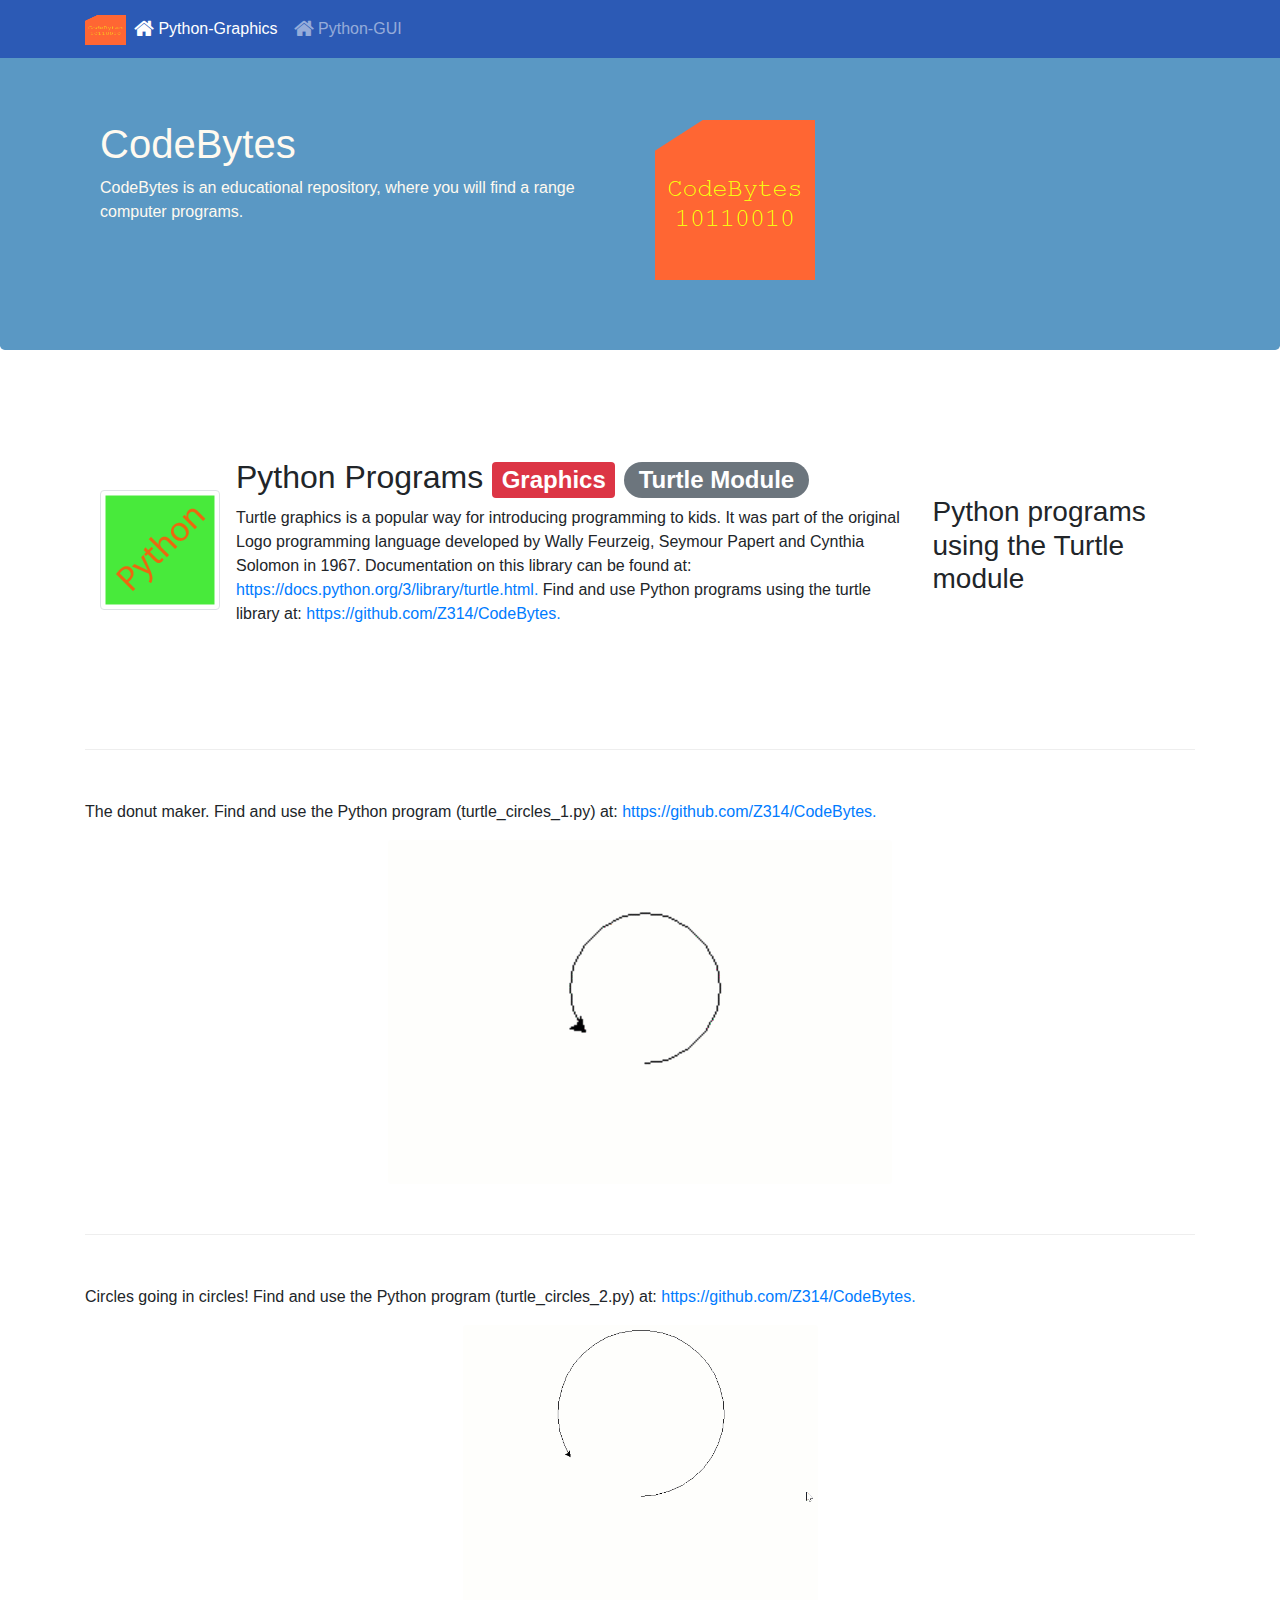
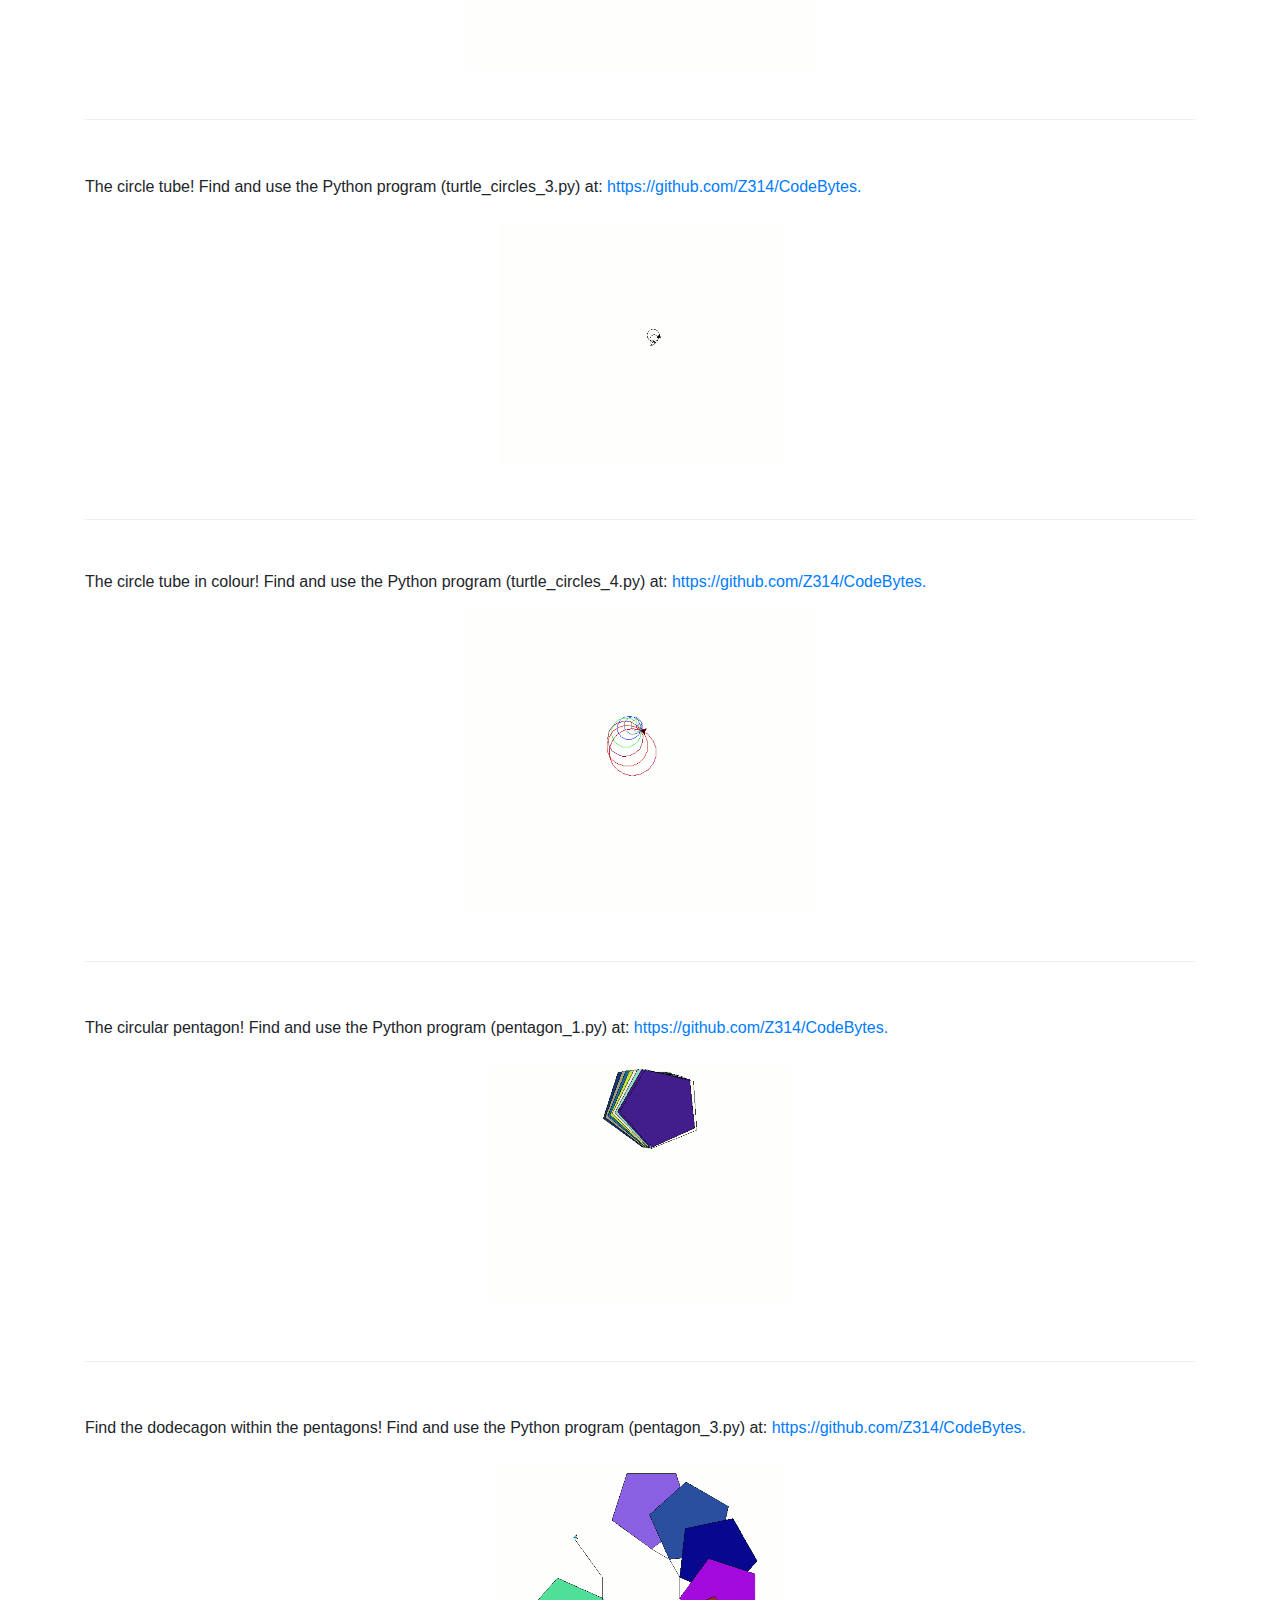
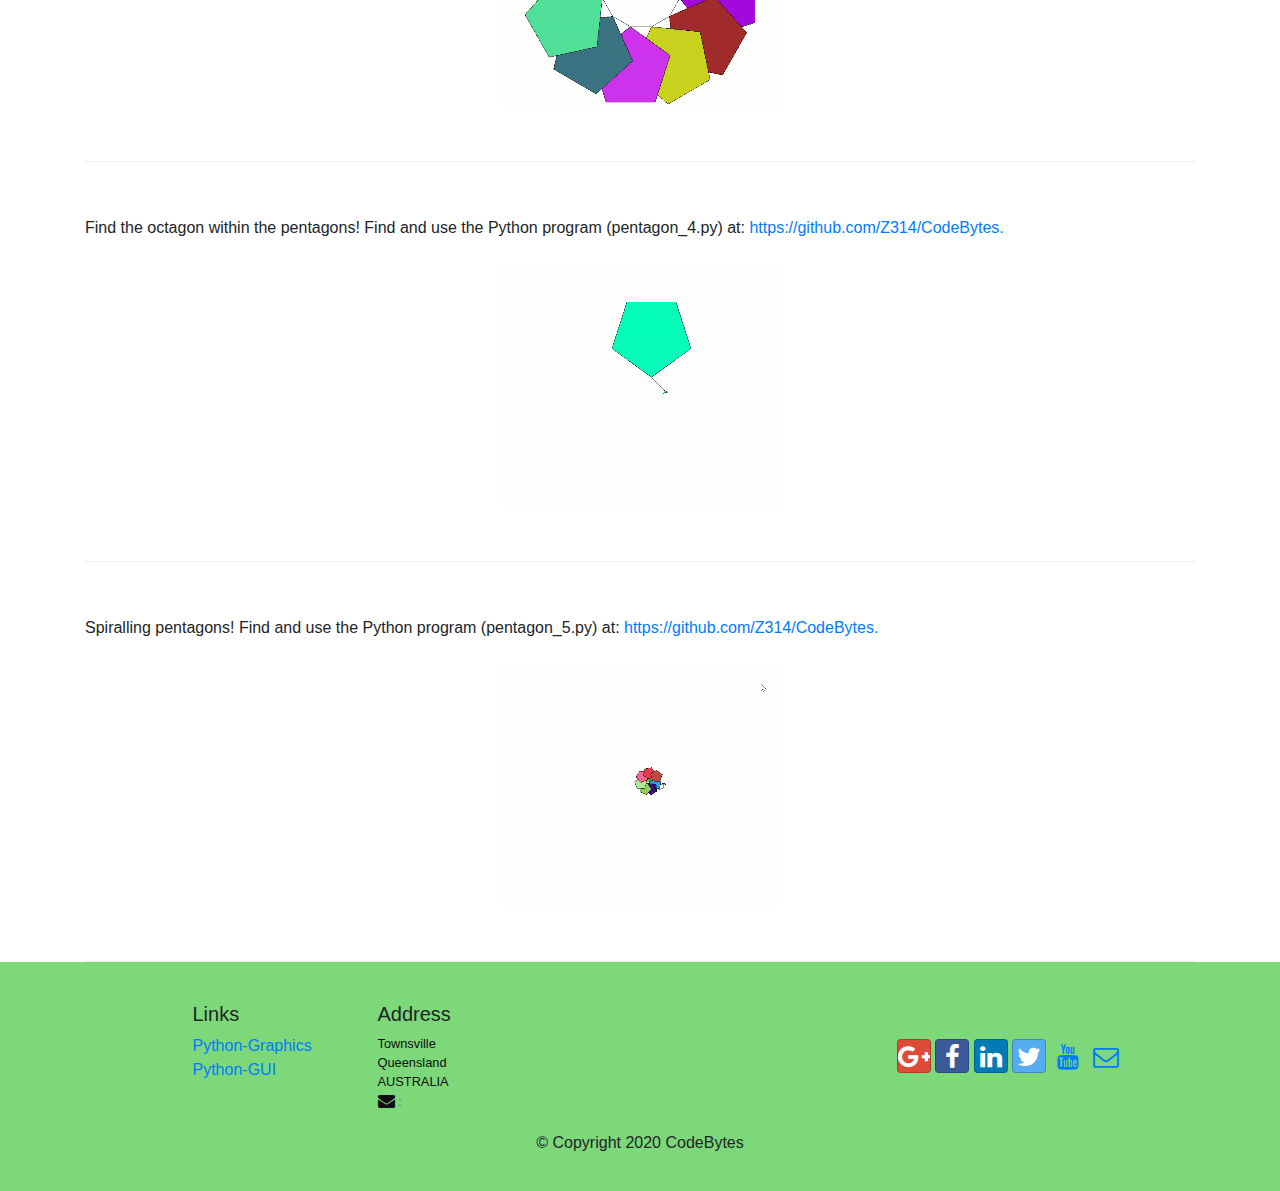
<file: index.html>
<!DOCTYPE html>
<html lang="en">

<head>
    <!-- meta tags -->
    <meta charset="utf-8">
    <meta name="viewport" content="width=device-width, initial-scale=1, shrink-to-fit=no">
    <meta http-equiv="x-ua-compatible" content="ie=edge">

    <!-- Bootstrap CSS -->
    <link rel="stylesheet" href="assets/bootstrap/dist/css/bootstrap.min.css">
    <link rel="stylesheet" href="assets/font-awesome/css/font-awesome.min.css">
    <link rel="stylesheet" href="assets/bootstrap-social/bootstrap-social.css">
    <link href="css/styles.css" rel="stylesheet">
    <title>CodeBytes</title>
</head>

<body>
    <nav class="navbar navbar-dark navbar-expand-sm fixed-top">
        <div class="container">
            <button class="navbar-toggler" type="button" data-toggle="collapse" data-target="#Navbar">
                <span class="navbar-toggler-icon"></span>
            </button>
            <a class="navbar-brand mr-auto" href="#"><img src="img/codebytes.png" height="30" width="41"></a>
            <div class="collapse navbar-collapse" id="Navbar">
                <ul class="navbar-nav mr-auto">
                    <li class="nav-item active"><a class="nav-link" href="#"><span class="fa fa-home fa-lg"></span>
                            Python-Graphics</a></li>
                    <li class="nav-item"><a class="nav-link" href="./pythongui.html"><span class="fa fa-home fa-lg"></span>
                            Python-GUI</a></li>
                </ul>
            </div>
        </div>

    </nav>
    <header class="jumbotron">
        <div class="container">
            <div class="row row-header">
                <div class="col-12 col-sm-6">
                    <h1>CodeBytes</h1>
                    <p>CodeBytes is an educational repository, where you will find a range computer
                        programs.
                    </p>
                </div>
                <div class="col-12 col-sm-3 align-self-center">
                    <img src="img/codebytes.png" class="img-fluid">
                </div>
            </div>
        </div>
    </header>

    <div class="container">
        <div class="row row-content align-items-center">
            <div class="col-12 col-sm-4 order-sm-last col-md-3">
                <h3>Python programs using the Turtle module</h3>
            </div>
            <div class="col col-sm order-sm-first col-md">
                <div class="media">
                    <img class="d-flex mr-3 img-thumbnail align-self-center" src="img/python.png" alt="Uthappizza">
                    <div class="media-body">
                        <h2 class="mt-0">Python Programs <span class="badge badge-danger">Graphics</span> <span
                                class="badge badge-pill badge-secondary">Turtle Module</span></h2>
                        <p class="d-none d-sm-block">Turtle graphics is a popular way for introducing programming to
                            kids. It was part of the original Logo programming language developed by Wally Feurzeig,
                            Seymour Papert and Cynthia Solomon in 1967. Documentation on this library can be found at:
                            <a
                                href="https://docs.python.org/3/library/turtle.html">https://docs.python.org/3/library/turtle.html.</a>
                            Find and use Python programs using the turtle library at: <a
                                href="https://github.com/Z314/CodeBytes">https://github.com/Z314/CodeBytes.</a>
                        </p>
                    </div>
                </div>
            </div>
        </div>
        <div class="row row-content align-items-center">
            <p class="d-none d-sm-block">The donut maker.
                Find and use the Python program (turtle_circles_1.py) at: <a
                    href="https://github.com/Z314/CodeBytes">https://github.com/Z314/CodeBytes.</a>
            </p>
            <div class="col-12 align-self-center">
                <img src="img/circle.gif" alt="animation" class="img-fluid rounded mx-auto d-block">
            </div>
        </div>
        <div class="row row-content align-items-center">
            <p class="d-none d-sm-block">Circles going in circles!
                Find and use the Python program (turtle_circles_2.py) at: <a
                    href="https://github.com/Z314/CodeBytes">https://github.com/Z314/CodeBytes.</a>
            </p>
            <div class="col-12 align-self-center">
                <img src="img/circle2.gif" alt="animation" class="img-fluid rounded mx-auto d-block">
            </div>
        </div>
        <div class="row row-content align-items-center">
            <p class="d-none d-sm-block">The circle tube!
                Find and use the Python program (turtle_circles_3.py) at: <a
                    href="https://github.com/Z314/CodeBytes">https://github.com/Z314/CodeBytes.</a>
            </p>
            <div class="col-12 align-self-center">
                <img src="img/circle3.gif" alt="animation" class="img-fluid rounded mx-auto d-block">
            </div>
        </div>
        <div class="row row-content align-items-center">
            <p class="d-none d-sm-block">The circle tube in colour!
                Find and use the Python program (turtle_circles_4.py) at: <a
                    href="https://github.com/Z314/CodeBytes">https://github.com/Z314/CodeBytes.</a>
            </p>
            <div class="col-12 align-self-center">
                <img src="img/circle4.gif" alt="animation" class="img-fluid rounded mx-auto d-block">
            </div>
        </div>
        <div class="row row-content align-items-center">
            <p class="d-none d-sm-block">The circular pentagon!
                Find and use the Python program (pentagon_1.py) at: <a
                    href="https://github.com/Z314/CodeBytes">https://github.com/Z314/CodeBytes.</a>
            </p>
            <div class="col-12 align-self-center">
                <img src="img/pentagon1.gif" alt="animation" class="img-fluid rounded mx-auto d-block">
            </div>
        </div>
        <div class="row row-content align-items-center">
            <p class="d-none d-sm-block">Find the dodecagon within the pentagons!
                Find and use the Python program (pentagon_3.py) at: <a
                    href="https://github.com/Z314/CodeBytes">https://github.com/Z314/CodeBytes.</a>
            </p>
            <div class="col-12 align-self-center">
                <img src="img/pentagon3.gif" alt="animation" class="img-fluid rounded mx-auto d-block">
            </div>
        </div>
        <div class="row row-content align-items-center">
            <p class="d-none d-sm-block">Find the octagon within the pentagons!
                Find and use the Python program (pentagon_4.py) at: <a
                    href="https://github.com/Z314/CodeBytes">https://github.com/Z314/CodeBytes.</a>
            </p>
            <div class="col-12 align-self-center">
                <img src="img/pentagon4.gif" alt="animation" class="img-fluid rounded mx-auto d-block">
            </div>
        </div>
        <div class="row row-content align-items-center">
            <p class="d-none d-sm-block">Spiralling pentagons!
                Find and use the Python program (pentagon_5.py) at: <a
                    href="https://github.com/Z314/CodeBytes">https://github.com/Z314/CodeBytes.</a>
            </p>
            <div class="col-12 align-self-center">
                <img src="img/pentagon5.gif" alt="animation" class="img-fluid rounded mx-auto d-block">
            </div>
        </div>
    </div>

    <footer class="footer">
        <div class="container">
            <div class="row footer">
                <div class="col-4 offset-1 col-sm-2">
                    <h5>Links</h5>
                    <ul class="list-unstyled">
                        <li><a href="#">Python-Graphics</a></li>
                        <li><a href="./pythongui.html">Python-GUI</a></li>
                    </ul>
                </div>
                <div class="col-7 col-sm-5">
                    <h5>Address</h5>
                    <address>
                        Townsville<br>
                        Queensland<br>
                        AUSTRALIA<br>
                        <i class="fa fa-envelope fa-lg"></i><a href="mailto:#"> : </a>
                    </address>
                </div>
                <div class="col-12 col-sm-4 align-self-center">
                    <div class="text-center">
                        <a class="btn btn-social-icon btn-google" href="http://google.com/+"><i
                                class="fa fa-google-plus fa-lg"></i></a>
                        <a class="btn btn-social-icon btn-facebook" href="http://www.facebook.com/profile.php?id="><i
                                class="fa fa-facebook fa-lg"></i></a>
                        <a class="btn btn-social-icon btn-linkedin" href="http://www.linkedin.com/in/"><i
                                class="fa fa-linkedin fa-lg"></i></a>
                        <a class="btn btn-social-icon btn-twitter" href="http://twitter.com/"><i
                                class="fa fa-twitter fa-lg"></i></a>
                        <a class="btn btn-social-icon btn-youtube" href="http://youtube.com/"><i
                                class="fa fa-youtube fa-lg"></i></a>
                        <a class="btn btn-social-icon" href="mailto:"><i class="fa fa-envelope-o fa-lg"></i></a>
                    </div>
                </div>
            </div>
            <div class="row justify-content-center">
                <div class="col-auto">
                    <p>© Copyright 2020 CodeBytes</p>
                </div>
            </div>
        </div>
    </footer>
    <!-- jQuery first, then Popper.js, then Bootstrap JS. -->
    <script src="assets/jquery/dist/jquery.slim.min.js"></script>
    <script src="assets/popper.js/dist/umd/popper.min.js"></script>
    <script src="assets/bootstrap/dist/js/bootstrap.min.js"></script>
</body>

</html>
</file>
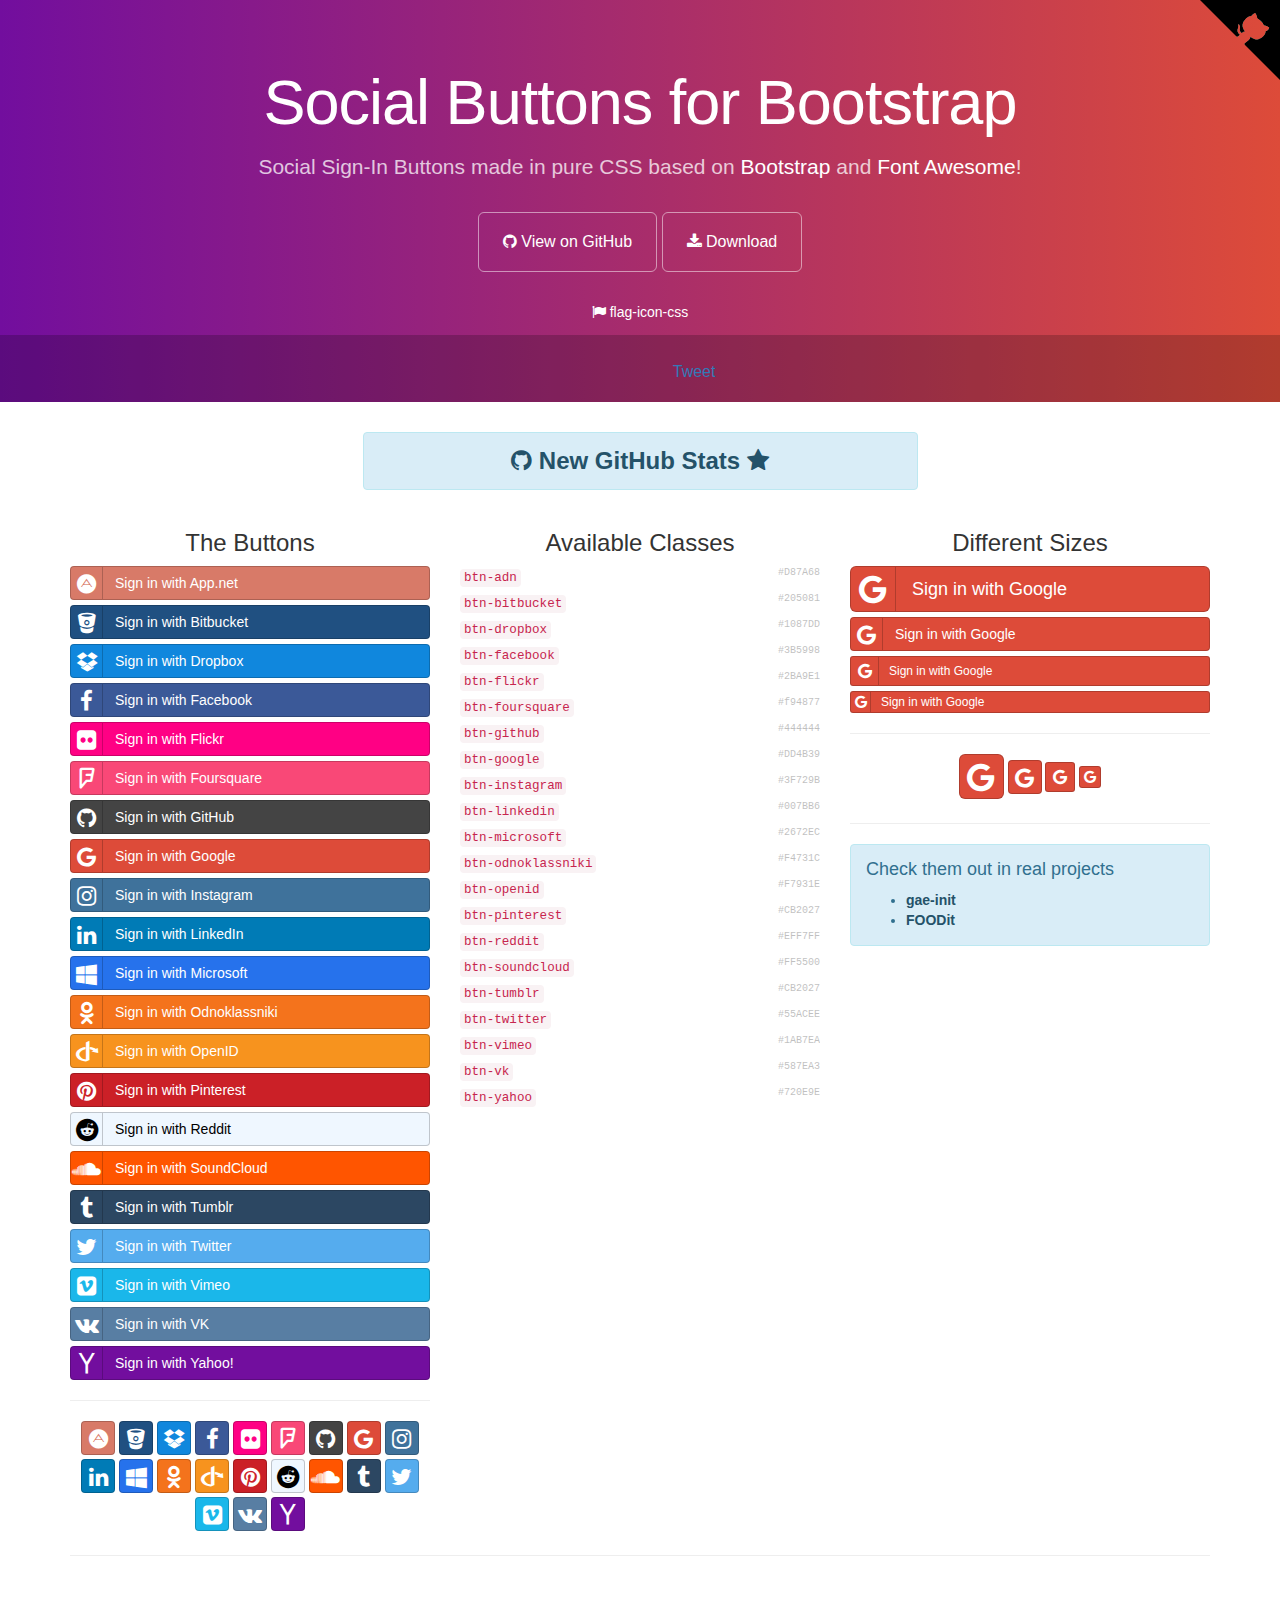
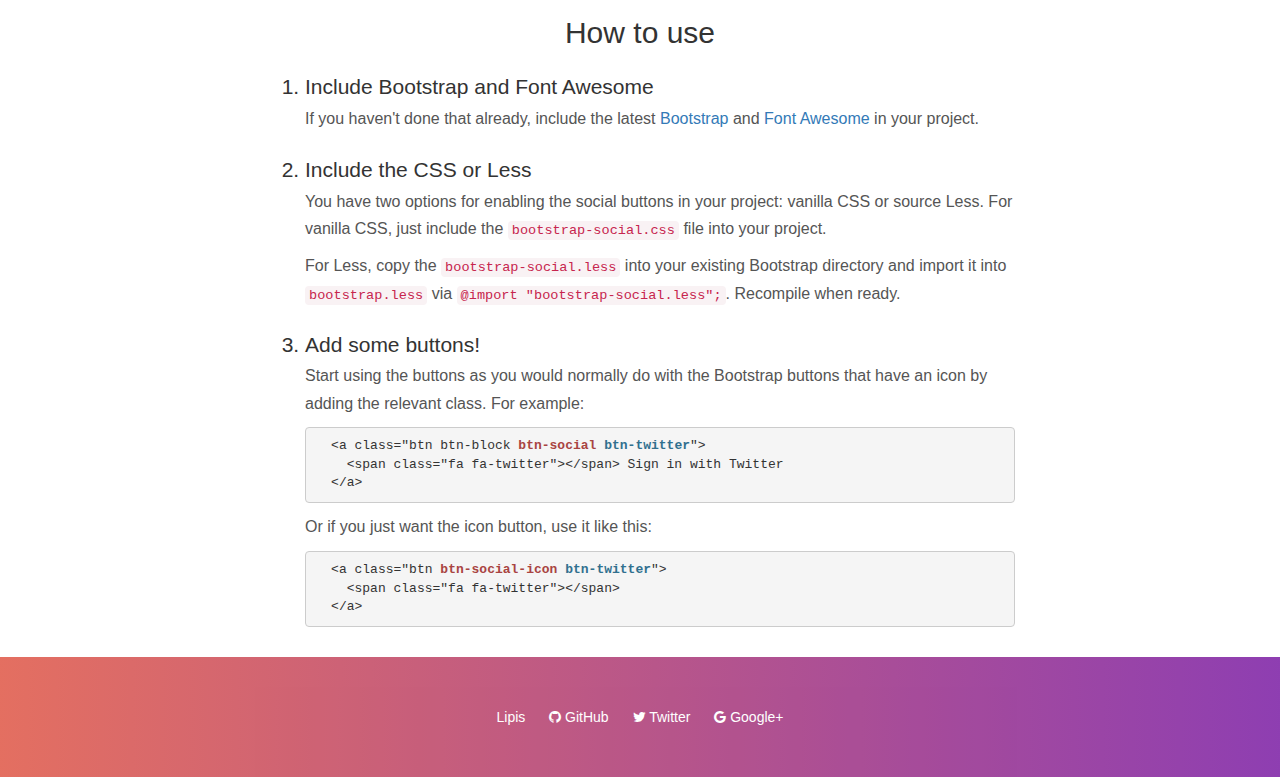
<file: assets/bootstrap-social/index.html>
<!DOCTYPE html>
<html lang="en">
  <head>
    <meta charset="utf-8">
    <meta name="viewport" content="width=device-width, initial-scale=1.0">
    <meta property="og:title" content="Social Buttons for Bootstrap" />
    <meta property="og:description" content="Social Sign-In Buttons made in pure CSS based on Bootstrap and Font Awesome!" />
    <meta property="og:type" content="website" />
    <meta property="og:url" content="http://lipis.github.io/bootstrap-social/" />
    <meta property="og:image" content="http://lipis.github.io/bootstrap-social/assets/img/bootstrap-social.png" />

    <title>Social Buttons for Bootstrap</title>
    <link href="assets/css/bootstrap.css" rel="stylesheet">
    <link href="assets/css/font-awesome.css" rel="stylesheet">
    <link href="assets/css/docs.css" rel="stylesheet" >

    <link href="bootstrap-social.css" rel="stylesheet" >

    <script type="text/javascript">
      var _gaq = _gaq || [];
      _gaq.push(['_setAccount', 'UA-42119746-1']);
      _gaq.push(['_trackPageview']);

      (function() {
        var ga = document.createElement('script'); ga.type = 'text/javascript'; ga.async = true;
        ga.src = ('https:' == document.location.protocol ? 'https://ssl' : 'http://www') + '.google-analytics.com/ga.js';
        var s = document.getElementsByTagName('script')[0]; s.parentNode.insertBefore(ga, s);
      })();
    </script>
  </head>

  <body>
    <div class="jumbotron">
      <div class="container">
        <h1>Social Buttons for Bootstrap</h1>
        <p>
          Social Sign-In Buttons made in pure CSS based on
          <a href="https://getbootstrap.com/">Bootstrap</a> and
          <a href="https://fortawesome.github.io/Font-Awesome/">Font Awesome</a>!
        </p>
        <a href="https://github.com/lipis/bootstrap-social" class="btn btn-outline btn-lg" onclick="_gaq.push(['_trackEvent', 'exit', 'header', 'GitHub']);"><span class="fa fa-github"></span> View on GitHub</a>
        <a href="https://github.com/lipis/bootstrap-social/archive/gh-pages.zip" class="btn btn-outline btn-lg" onclick="_gaq.push(['_trackEvent', 'exit', 'download', 'bootstrap-social']);"><span class="fa fa-download"></span> Download</a>
        <ul class="jumbotron-links">
          <li><a href="http://lipis.github.io/flag-icon-css" onclick="_gaq.push(['_trackEvent', 'exit', 'header', 'flag-icon-css']);"><span class="fa fa-flag"></span> flag-icon-css</a></li>
        </ul>
      </div>
      <div class="bottom">
        <iframe src="https://ghbtns.com/github-btn.html?user=lipis&amp;repo=bootstrap-social&amp;type=watch&amp;count=true" class="social-share"></iframe>
        <a href="https://twitter.com/share" class="social-share twitter-share-button" data-url="http://lipis.github.io/bootstrap-social/" data-text="Social Sign-In Buttons made in pure CSS based on Bootstrap and Font Awesome!" data-via="lipis" data-hashtags="bootstrap css">Tweet</a>
      </div>
    </div>
    <div class="container">
      <div class="row">
        <div class="col-sm-offset-3 col-sm-6">
          <div class="alert alert-info text-center">
            <a class="alert-link h3" href="http://githubstats.lip.is/" onclick="_gaq.push(['_trackEvent', 'exit', 'banner', 'githubstats']);">
              <span class="fa fa-github"></span>
              New GitHub Stats
              <span class="fa fa-star"></span>
            </a>
          </div>
        </div>
      </div>

      <div class="row">
        <div class="col-sm-4 social-buttons">
          <h3 class="text-center">The Buttons</h3>
          <a class="btn btn-block btn-social btn-adn" onclick="_gaq.push(['_trackEvent', 'btn-social', 'click', 'btn-adn']);">
            <span class="fa fa-adn"></span> Sign in with App.net
          </a>
          <a class="btn btn-block btn-social btn-bitbucket" onclick="_gaq.push(['_trackEvent', 'btn-social', 'click', 'btn-bitbucket']);">
            <span class="fa fa-bitbucket"></span> Sign in with Bitbucket
          </a>
          <a class="btn btn-block btn-social btn-dropbox" onclick="_gaq.push(['_trackEvent', 'btn-social', 'click', 'btn-dropbox']);">
            <span class="fa fa-dropbox"></span> Sign in with Dropbox
          </a>
          <a class="btn btn-block btn-social btn-facebook" onclick="_gaq.push(['_trackEvent', 'btn-social', 'click', 'btn-facebook']);">
            <span class="fa fa-facebook"></span> Sign in with Facebook
          </a>
          <a class="btn btn-block btn-social btn-flickr" onclick="_gaq.push(['_trackEvent', 'btn-social', 'click', 'btn-flickr']);">
            <span class="fa fa-flickr"></span> Sign in with Flickr
          </a>
          <a class="btn btn-block btn-social btn-foursquare" onclick="_gaq.push(['_trackEvent', 'btn-social', 'click', 'btn-foursquare']);">
            <span class="fa fa-foursquare"></span> Sign in with Foursquare
          </a>
          <a class="btn btn-block btn-social btn-github" onclick="_gaq.push(['_trackEvent', 'btn-social', 'click', 'btn-github']);">
            <span class="fa fa-github"></span> Sign in with GitHub
          </a>
          <a class="btn btn-block btn-social btn-google" onclick="_gaq.push(['_trackEvent', 'btn-social', 'click', 'btn-google']);">
            <span class="fa fa-google"></span> Sign in with Google
          </a>
          <a class="btn btn-block btn-social btn-instagram" onclick="_gaq.push(['_trackEvent', 'btn-social', 'click', 'btn-instagram']);">
            <span class="fa fa-instagram"></span> Sign in with Instagram
          </a>
          <a class="btn btn-block btn-social btn-linkedin" onclick="_gaq.push(['_trackEvent', 'btn-social', 'click', 'btn-linkedin']);">
            <span class="fa fa-linkedin"></span> Sign in with LinkedIn
          </a>
          <a class="btn btn-block btn-social btn-microsoft" onclick="_gaq.push(['_trackEvent', 'btn-social', 'click', 'btn-microsoft']);">
            <span class="fa fa-windows"></span> Sign in with Microsoft
          </a>
          <a class="btn btn-block btn-social btn-odnoklassniki" onclick="_gaq.push(['_trackEvent', 'btn-social', 'click', 'btn-odnoklassniki']);">
            <span class="fa fa-odnoklassniki"></span> Sign in with Odnoklassniki
          </a>
          <a class="btn btn-block btn-social btn-openid" onclick="_gaq.push(['_trackEvent', 'btn-social', 'click', 'btn-openid']);">
            <span class="fa fa-openid"></span> Sign in with OpenID
          </a>
          <a class="btn btn-block btn-social btn-pinterest" onclick="_gaq.push(['_trackEvent', 'btn-social', 'click', 'btn-pinterest']);">
            <span class="fa fa-pinterest"></span> Sign in with Pinterest
          </a>
          <a class="btn btn-block btn-social btn-reddit" onclick="_gaq.push(['_trackEvent', 'btn-social', 'click', 'btn-reddit']);">
            <span class="fa fa-reddit"></span> Sign in with Reddit
          </a>
          <a class="btn btn-block btn-social btn-soundcloud" onclick="_gaq.push(['_trackEvent', 'btn-social', 'click', 'btn-soundcloud']);">
            <span class="fa fa-soundcloud"></span> Sign in with SoundCloud
          </a>
          <a class="btn btn-block btn-social btn-tumblr" onclick="_gaq.push(['_trackEvent', 'btn-social', 'click', 'btn-tumblr']);">
            <span class="fa fa-tumblr"></span> Sign in with Tumblr
          </a>
          <a class="btn btn-block btn-social btn-twitter" onclick="_gaq.push(['_trackEvent', 'btn-social', 'click', 'btn-twitter']);">
            <span class="fa fa-twitter"></span> Sign in with Twitter
          </a>
          <a class="btn btn-block btn-social btn-vimeo" onclick="_gaq.push(['_trackEvent', 'btn-social', 'click', 'btn-vimeo']);">
            <span class="fa fa-vimeo-square"></span> Sign in with Vimeo
          </a>
          <a class="btn btn-block btn-social btn-vk" onclick="_gaq.push(['_trackEvent', 'btn-social', 'click', 'btn-vk']);">
            <span class="fa fa-vk"></span> Sign in with VK
          </a>
          <a class="btn btn-block btn-social btn-yahoo" onclick="_gaq.push(['_trackEvent', 'btn-social', 'click', 'btn-yahoo']);">
            <span class="fa fa-yahoo"></span> Sign in with Yahoo!
          </a>

          <hr>

          <div class="text-center">
            <a class="btn btn-social-icon btn-adn" onclick="_gaq.push(['_trackEvent', 'btn-social-icon', 'click', 'btn-adn']);"><span class="fa fa-adn"></span></a>
            <a class="btn btn-social-icon btn-bitbucket" onclick="_gaq.push(['_trackEvent', 'btn-social-icon', 'click', 'btn-bitbucket']);"><span class="fa fa-bitbucket"></span></a>
            <a class="btn btn-social-icon btn-dropbox" onclick="_gaq.push(['_trackEvent', 'btn-social-icon', 'click', 'btn-dropbox']);"><span class="fa fa-dropbox"></span></a>
            <a class="btn btn-social-icon btn-facebook" onclick="_gaq.push(['_trackEvent', 'btn-social-icon', 'click', 'btn-facebook']);"><span class="fa fa-facebook"></span></a>
            <a class="btn btn-social-icon btn-flickr" onclick="_gaq.push(['_trackEvent', 'btn-social-icon', 'click', 'btn-flickr']);"><span class="fa fa-flickr"></span></a>
            <a class="btn btn-social-icon btn-foursquare" onclick="_gaq.push(['_trackEvent', 'btn-social-icon', 'click', 'btn-foursquare']);"><span class="fa fa-foursquare"></span></a>
            <a class="btn btn-social-icon btn-github" onclick="_gaq.push(['_trackEvent', 'btn-social-icon', 'click', 'btn-github']);"><span class="fa fa-github"></span></a>
            <a class="btn btn-social-icon btn-google" onclick="_gaq.push(['_trackEvent', 'btn-social-icon', 'click', 'btn-google']);"><span class="fa fa-google"></span></a>
            <a class="btn btn-social-icon btn-instagram" onclick="_gaq.push(['_trackEvent', 'btn-social-icon', 'click', 'btn-instagram']);"><span class="fa fa-instagram"></span></a>
            <a class="btn btn-social-icon btn-linkedin" onclick="_gaq.push(['_trackEvent', 'btn-social-icon', 'click', 'btn-linkedin']);"><span class="fa fa-linkedin"></span></a>
            <a class="btn btn-social-icon btn-microsoft" onclick="_gaq.push(['_trackEvent', 'btn-social-icon', 'click', 'btn-microsoft']);"><span class="fa fa-windows"></span></a>
            <a class="btn btn-social-icon btn-odnoklassniki" onclick="_gaq.push(['_trackEvent', 'btn-social-icon', 'click', 'btn-odnoklassniki']);"><span class="fa fa-odnoklassniki"></span></a>
            <a class="btn btn-social-icon btn-openid" onclick="_gaq.push(['_trackEvent', 'btn-social-icon', 'click', 'btn-openid']);"><span class="fa fa-openid"></span></a>
            <a class="btn btn-social-icon btn-pinterest" onclick="_gaq.push(['_trackEvent', 'btn-social-icon', 'click', 'btn-pinterest']);"><span class="fa fa-pinterest"></span></a>
            <a class="btn btn-social-icon btn-reddit" onclick="_gaq.push(['_trackEvent', 'btn-social-icon', 'click', 'btn-reddit']);"><span class="fa fa-reddit"></span></a>
            <a class="btn btn-social-icon btn-soundcloud" onclick="_gaq.push(['_trackEvent', 'btn-social-icon', 'click', 'btn-soundcloud']);"><span class="fa fa-soundcloud"></span></a>
            <a class="btn btn-social-icon btn-tumblr" onclick="_gaq.push(['_trackEvent', 'btn-social-icon', 'click', 'btn-tumblr']);"><span class="fa fa-tumblr"></span></a>
            <a class="btn btn-social-icon btn-twitter" onclick="_gaq.push(['_trackEvent', 'btn-social-icon', 'click', 'btn-twitter']);"><span class="fa fa-twitter"></span></a>
            <a class="btn btn-social-icon btn-vimeo" onclick="_gaq.push(['_trackEvent', 'btn-social-icon', 'click', 'btn-vimeo']);"><span class="fa fa-vimeo-square"></span></a>
            <a class="btn btn-social-icon btn-vk" onclick="_gaq.push(['_trackEvent', 'btn-social-icon', 'click', 'btn-vk']);"><span class="fa fa-vk"></span></a>
            <a class="btn btn-social-icon btn-yahoo" onclick="_gaq.push(['_trackEvent', 'btn-social-icon', 'click', 'btn-yahoo']);"><span class="fa fa-yahoo"></span></a>
          </div>
        </div>

        <div class="col-sm-4">
          <h3 class="text-center">Available Classes</h3>
          <ul class="social-class list-unstyled">
            <li data-code="adn" data-name="App.net"><code>btn-adn</code> <span class="social-hex">#D87A68</span></li>
            <li data-code="bitbucket" data-name="Bitbucket"><code>btn-bitbucket</code> <span class="social-hex">#205081</span></li>
            <li data-code="dropbox" data-name="Dropbox"><code>btn-dropbox</code> <span class="social-hex">#1087DD</span></li>
            <li data-code="facebook" data-name="Facebook"><code>btn-facebook</code> <span class="social-hex">#3B5998</span></li>
            <li data-code="flickr" data-name="Flickr"><code>btn-flickr</code> <span class="social-hex">#2BA9E1</span></li>
            <li data-code="foursquare" data-name="Foursquare"><code>btn-foursquare</code> <span class="social-hex">#f94877</span></li>
            <li data-code="github" data-name="GitHub"><code>btn-github</code> <span class="social-hex">#444444</span></li>
            <li data-code="google" data-name="Google"><code>btn-google</code> <span class="social-hex">#DD4B39</span></li>
            <li data-code="instagram" data-name="Instagram"><code>btn-instagram</code> <span class="social-hex">#3F729B</span></li>
            <li data-code="linkedin" data-name="LinkedIn"><code>btn-linkedin</code> <span class="social-hex">#007BB6</span></li>
            <li data-code="microsoft" data-icon="windows" data-name="Microsoft"><code>btn-microsoft</code> <span class="social-hex">#2672EC</span></li>
            <li data-code="odnoklassniki" data-name="Odnoklassniki"><code>btn-odnoklassniki</code> <span class="social-hex">#F4731C</span></li>
            <li data-code="openid" data-name="OpenID"><code>btn-openid</code> <span class="social-hex">#F7931E</span></li>
            <li data-code="pinterest" data-name="Pinterest"><code>btn-pinterest</code> <span class="social-hex">#CB2027</span></li>
            <li data-code="reddit" data-name="Reddit"><code>btn-reddit</code> <span class="social-hex">#EFF7FF</span></li>
            <li data-code="soundcloud" data-name="SoundCloud"><code>btn-soundcloud</code> <span class="social-hex">#FF5500</span></li>
            <li data-code="tumblr" data-name="Tumblr"><code>btn-tumblr</code> <span class="social-hex">#CB2027</span></li>
            <li data-code="twitter" data-name="Twitter"><code>btn-twitter</code> <span class="social-hex">#55ACEE</span></li>
            <li data-code="vimeo" data-icon="vimeo-square" data-name="Vimeo"><code>btn-vimeo</code> <span class="social-hex">#1AB7EA</span></li>
            <li data-code="vk" data-name="VK"><code>btn-vk</code> <span class="social-hex">#587EA3</span></li>
            <li data-code="yahoo" data-name="Yahoo!"><code>btn-yahoo</code> <span class="social-hex">#720E9E</span></li>
          </ul>
        </div>
        <div class="col-sm-4">
          <div class="social-sizes">
            <h3 class="text-center">Different Sizes</h3>
            <a class="btn btn-block btn-social btn-lg btn-google" onclick="_gaq.push(['_trackEvent', 'btn-social', 'click', 'btn-lg']);">
              <span class="fa fa-google"></span>
              Sign in with Google
            </a>
            <a class="btn btn-block btn-social btn-google" onclick="_gaq.push(['_trackEvent', 'btn-social', 'click', 'btn-md']);">
              <span class="fa fa-google"></span>
              Sign in with Google
            </a>
            <a class="btn btn-block btn-social btn-sm btn-google" onclick="_gaq.push(['_trackEvent', 'btn-social', 'click', 'btn-sm']);">
              <span class="fa fa-google"></span>
              Sign in with Google
            </a>
            <a class="btn btn-block btn-social btn-xs btn-google" onclick="_gaq.push(['_trackEvent', 'btn-social', 'click', 'btn-xs']);">
              <span class="fa fa-google"></span>
              Sign in with Google
            </a>
            <hr>
            <div class="text-center">
              <a class="btn btn-social-icon btn-lg btn-google" onclick="_gaq.push(['_trackEvent', 'btn-social-icon', 'click', 'btn-lg']);"><span class="fa fa-google"></span></a>
              <a class="btn btn-social-icon btn-google" onclick="_gaq.push(['_trackEvent', 'btn-social-icon', 'click', 'btn-md']);"><span class="fa fa-google"></span></a>
              <a class="btn btn-social-icon btn-sm btn-google" onclick="_gaq.push(['_trackEvent', 'btn-social-icon', 'click', 'btn-sm']);"><span class="fa fa-google"></span></a>
              <a class="btn btn-social-icon btn-xs btn-google" onclick="_gaq.push(['_trackEvent', 'btn-social-icon', 'click', 'btn-xs']);"><span class="fa fa-google"></span></a>
            </div>
          </div>
          <hr>
          <div class="alert alert-info">
            <h4>Check them out in real projects</h4>
            <ul>
              <li><a class="alert-link" href="https://gae-init.appspot.com/signin/" onclick="_gaq.push(['_trackEvent', 'exit', 'body', 'gae-init']);">gae-init</a></li>
              <li><a class="alert-link" href="https://restaurant.app.foodit.com/rms/signin" onclick="_gaq.push(['_trackEvent', 'exit', 'body', 'foodit']);">FOODit</a></li>
            </ul>
          </div>
        </div>
      </div>
      <hr>
    </div>
    <div class="how-to">
      <div class="container">
        <div class="row">
          <div class="col-md-8 col-md-offset-2">
            <h2>How to use</h2>
            <ol>
              <li>
                Include Bootstrap and Font Awesome
                <p>
                  If you haven't done that already, include the latest
                  <a href="http://twitter.github.io/bootstrap/">Bootstrap</a>
                  and <a href="http://fortawesome.github.io/Font-Awesome/">Font Awesome</a> in your project.
                </p>
              </li>
              <li>
                Include the CSS or Less
                <p>
                  You have two options for enabling the social buttons in your project:
                  vanilla CSS or source Less. For vanilla CSS, just include the
                  <code>bootstrap-social.css</code> file into your project.
                </p>
                <p>
                  For Less, copy the <code>bootstrap-social.less</code> into
                  your existing Bootstrap directory and import it into
                  <code>bootstrap.less</code> via
                  <code>@import "bootstrap-social.less";</code>. Recompile when ready.
                </p>
              </li>
              <li>
                Add some buttons!
                <p>
                  Start using the buttons as you would normally do with the
                  Bootstrap buttons that have an icon by adding the relevant
                  class. For example:
                </p>
                <pre>
  &lt;a class=&quot;btn btn-block <strong class="text-danger">btn-social</strong> <strong class="text-info">btn-twitter</strong>&quot;&gt;
    &lt;span class=&quot;fa fa-twitter&quot;&gt;&lt;/span&gt; Sign in with Twitter
  &lt;/a&gt;</pre>
                <p>
                  Or if you just want the icon button, use it like this:
                </p>
                <pre>
  &lt;a class=&quot;btn <strong class="text-danger">btn-social-icon</strong> <strong class="text-info">btn-twitter</strong>&quot;&gt;
    &lt;span class=&quot;fa fa-twitter&quot;&gt;&lt;/span&gt;
  &lt;/a&gt;</pre>
              </li>
            </ol>
          </div>
        </div>
      </div>
    </div>
    <footer>
      <ul class="links">
        <li><a href="https://lip.is" onclick="_gaq.push(['_trackEvent', 'exit', 'footer', 'Lipis']);">Lipis</a></li>
        <li><a href="https://github.com/lipis" onclick="_gaq.push(['_trackEvent', 'exit', 'footer', 'GitHub']);"><span class="fa fa-github"></span> GitHub</a></li>
        <li><a href="https://twitter.com/lipis" onclick="_gaq.push(['_trackEvent', 'exit', 'footer', 'Twitter']);"><span class="fa fa-twitter"></span> Twitter</a></li>
        <li><a href="https://google.com/+PanayiotisLipiridis" onclick="_gaq.push(['_trackEvent', 'exit', 'footer', 'Google+']);"><span class="fa fa-google"></span> Google+</a></li>
      </ul>
    </footer>
    <a href="https://github.com/lipis/bootstrap-social" title="Fork me on GitHub" class="github-corner"><svg width="80" height="80" viewbox="0 0 250 250"><title>Fork me on GitHub</title><path d="M0 0h250v250"></path><path d="M127.4 110c-14.6-9.2-9.4-19.5-9.4-19.5 3-7 1.5-11 1.5-11-1-6.2 3-2 3-2 4 4.7 2 11 2 11-2.2 10.4 5 14.8 9 16.2" fill="currentColor" style="transform-origin:130px 110px" class="octo-arm"></path><path d="M113.2 114.3s3.6 1.6 4.7.6l15-13.7c3-2.4 6-3 8.2-2.7-8-11.2-14-25 3-41 4.7-4.4 10.6-6.4 16.2-6.4.6-1.6 3.6-7.3 11.8-10.7 0 0 4.5 2.7 6.8 16.5 4.3 2.7 8.3 6 12 9.8 3.3 3.5 6.7 8 8.6 12.3 14 3 16.8 8 16.8 8-3.4 8-9.4 11-11.4 11 0 5.8-2.3 11-7.5 15.5-16.4 16-30 9-40 .2 0 3-1 7-5.2 11l-13.3 11c-1 1 .5 5.3.8 5z" fill="currentColor" class="octo-body"></path></svg><style> .github-corner svg{position:absolute;right:0;top:0;mix-blend-mode:darken;color:#ffffff;fill:#000000;}.github-corner:hover .octo-arm{animation:octocat-wave .56s;}@keyframes octocat-wave{0%, 100%{transform:rotate(0);}20%, 60%{transform:rotate(-20deg);}40%, 80%{transform:rotate(10deg);}}</style></a>
    <!-- Some JavaScript that is used only in this demo, not needed for the buttons -->
    <script src="assets/js/jquery.js"></script>
    <script src="assets/js/docs.js"></script>
    <script>
      !function(d,s,id){var js,fjs=d.getElementsByTagName(s)[0],p=/^http:/.test(d.location)?'http':'https';if(!d.getElementById(id)){js=d.createElement(s);js.id=id;js.src=p+'://platform.twitter.com/widgets.js';fjs.parentNode.insertBefore(js,fjs);}}(document, 'script', 'twitter-wjs');
    </script>
  </body>
</html>
</file>
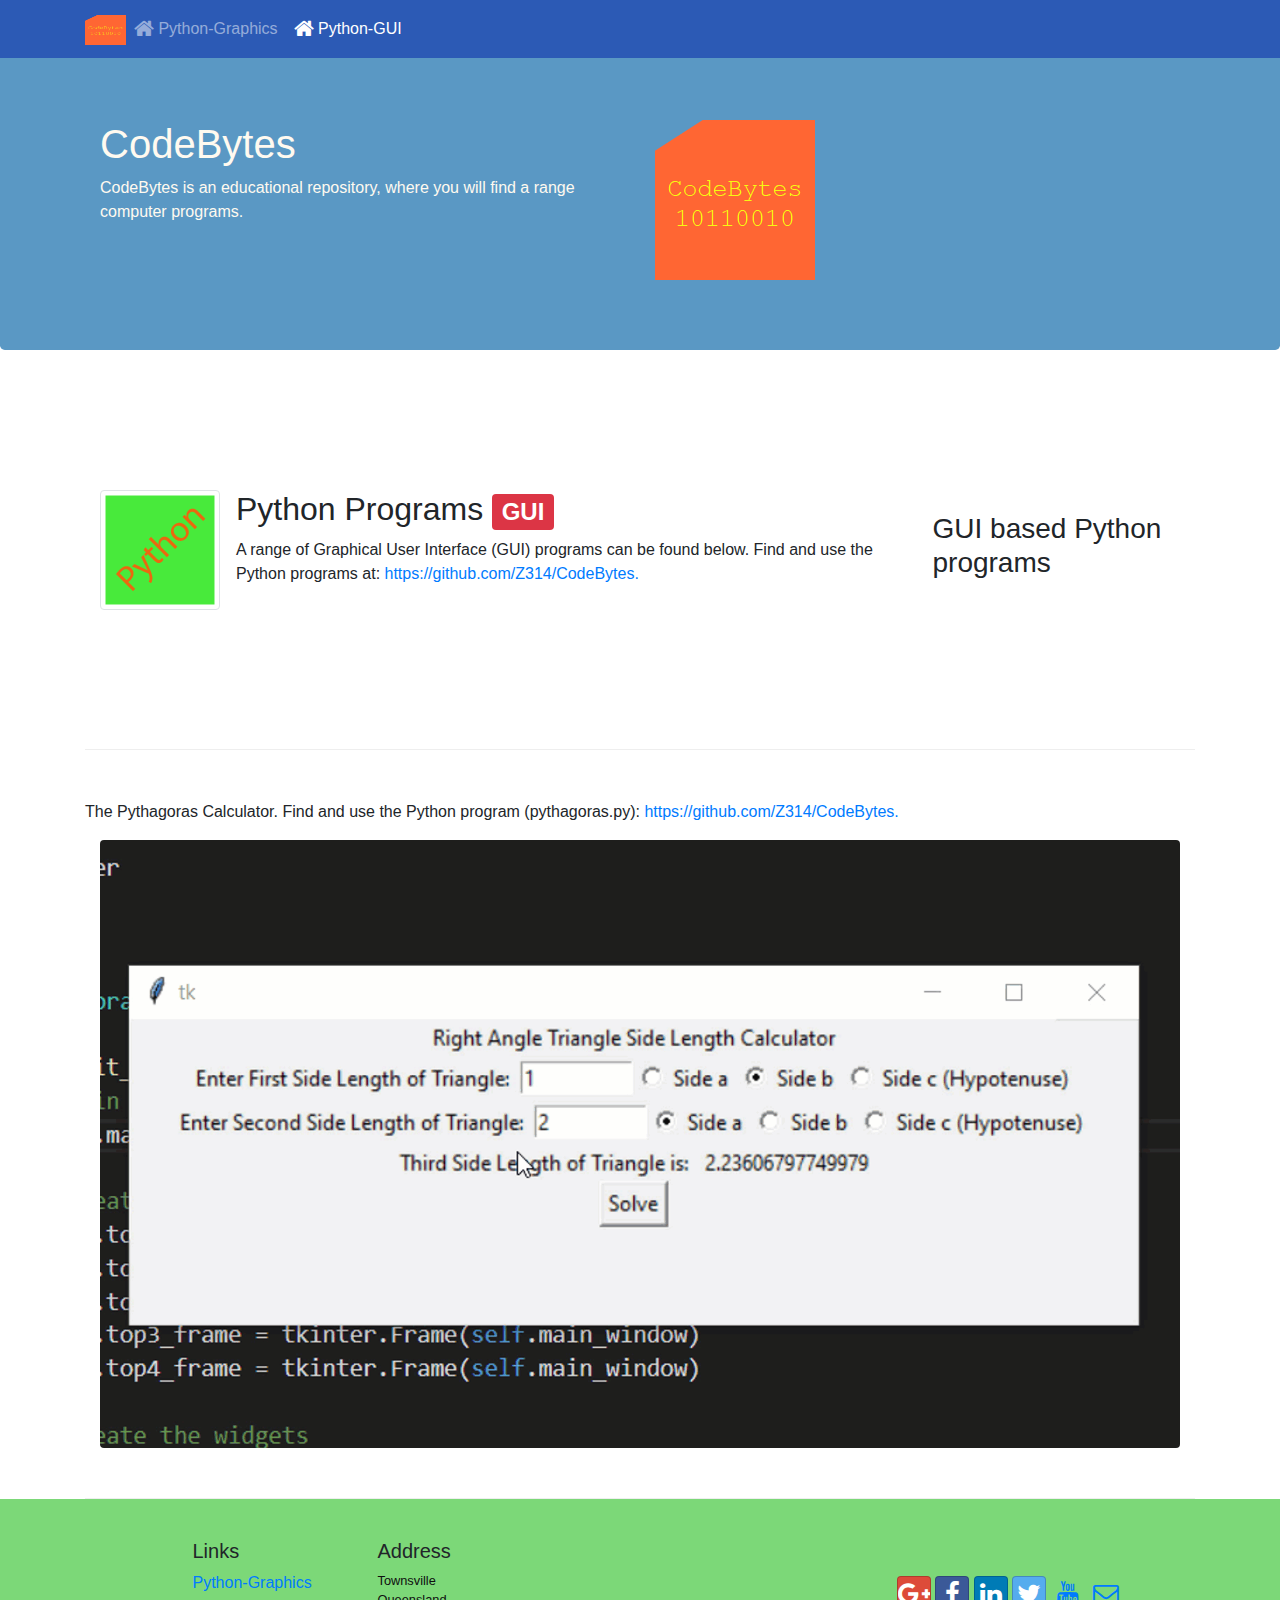
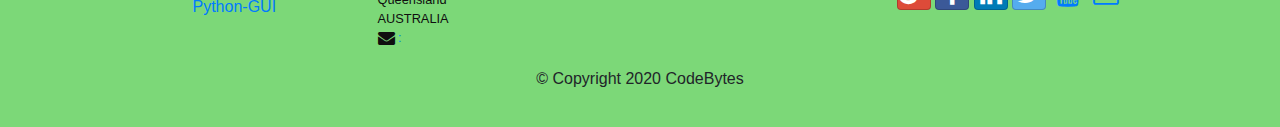
<file: pythongui.html>
<!DOCTYPE html>
<html lang="en">

<head>
    <!-- meta tags -->
    <meta charset="utf-8">
    <meta name="viewport" content="width=device-width, initial-scale=1, shrink-to-fit=no">
    <meta http-equiv="x-ua-compatible" content="ie=edge">

    <!-- Bootstrap CSS -->
    <link rel="stylesheet" href="assets/bootstrap/dist/css/bootstrap.min.css">
    <link rel="stylesheet" href="assets/font-awesome/css/font-awesome.min.css">
    <link rel="stylesheet" href="assets/bootstrap-social/bootstrap-social.css">
    <link href="css/styles.css" rel="stylesheet">
    <title>CodeBytes</title>
</head>

<body>
    <nav class="navbar navbar-dark navbar-expand-sm fixed-top">
        <div class="container">
            <button class="navbar-toggler" type="button" data-toggle="collapse" data-target="#Navbar">
                <span class="navbar-toggler-icon"></span>
            </button>
            <a class="navbar-brand mr-auto" href="#"><img src="img/codebytes.png" height="30" width="41"></a>
            <div class="collapse navbar-collapse" id="Navbar">
                <ul class="navbar-nav mr-auto">
                    <li class="nav-item"><a class="nav-link" href="./index.html"><span class="fa fa-home fa-lg"></span>
                            Python-Graphics</a></li>
                    <li class="nav-item active"><a class="nav-link" href="#"><span class="fa fa-home fa-lg"></span>
                            Python-GUI</a></li>
                </ul>
            </div>
        </div>

    </nav>
    <header class="jumbotron">
        <div class="container">
            <div class="row row-header">
                <div class="col-12 col-sm-6">
                    <h1>CodeBytes</h1>
                    <p>CodeBytes is an educational repository, where you will find a range computer
                        programs.
                    </p>
                </div>
                <div class="col-12 col-sm-3 align-self-center">
                    <img src="img/codebytes.png" class="img-fluid">
                </div>
            </div>
        </div>
    </header>

    <div class="container">
        <div class="row row-content align-items-center">
            <div class="col-12 col-sm-4 order-sm-last col-md-3">
                <h3>GUI based Python programs</h3>
            </div>
            <div class="col col-sm order-sm-first col-md">
                <div class="media">
                    <img class="d-flex mr-3 img-thumbnail align-self-center" src="img/python.png" alt="Uthappizza">
                    <div class="media-body">
                        <h2 class="mt-0">Python Programs <span class="badge badge-danger">GUI</span></h2>
                        <p class="d-none d-sm-block">A range of Graphical User Interface (GUI) programs can be found
                            below.
                            Find and use the Python programs at: <a
                                href="https://github.com/Z314/CodeBytes">https://github.com/Z314/CodeBytes.</a>
                        </p>
                    </div>
                </div>
            </div>
        </div>
        <div class="row row-content align-items-center">
            <p class="d-none d-sm-block">The Pythagoras Calculator.
                Find and use the Python program (pythagoras.py): <a
                    href="https://github.com/Z314/CodeBytes">https://github.com/Z314/CodeBytes.</a>
            </p>
            <div class="col-12 align-self-center">
                <img src="img/pythagorasGUI.gif" alt="animation" class="img-fluid rounded mx-auto d-block">
            </div>
        </div>

    </div>

    <footer class="footer">
        <div class="container">
            <div class="row footer">
                <div class="col-4 offset-1 col-sm-2">
                    <h5>Links</h5>
                    <ul class="list-unstyled">
                        <li><a href="./index.html">Python-Graphics</a></li>
                        <li><a href="#">Python-GUI</a></li>
                    </ul>
                </div>
                <div class="col-7 col-sm-5">
                    <h5>Address</h5>
                    <address>
                        Townsville<br>
                        Queensland<br>
                        AUSTRALIA<br>
                        <i class="fa fa-envelope fa-lg"></i><a href="mailto:#"> : </a>
                    </address>
                </div>
                <div class="col-12 col-sm-4 align-self-center">
                    <div class="text-center">
                        <a class="btn btn-social-icon btn-google" href="http://google.com/+"><i
                                class="fa fa-google-plus fa-lg"></i></a>
                        <a class="btn btn-social-icon btn-facebook" href="http://www.facebook.com/profile.php?id="><i
                                class="fa fa-facebook fa-lg"></i></a>
                        <a class="btn btn-social-icon btn-linkedin" href="http://www.linkedin.com/in/"><i
                                class="fa fa-linkedin fa-lg"></i></a>
                        <a class="btn btn-social-icon btn-twitter" href="http://twitter.com/"><i
                                class="fa fa-twitter fa-lg"></i></a>
                        <a class="btn btn-social-icon btn-youtube" href="http://youtube.com/"><i
                                class="fa fa-youtube fa-lg"></i></a>
                        <a class="btn btn-social-icon" href="mailto:"><i class="fa fa-envelope-o fa-lg"></i></a>
                    </div>
                </div>
            </div>
            <div class="row justify-content-center">
                <div class="col-auto">
                    <p>© Copyright 2020 CodeBytes</p>
                </div>
            </div>
        </div>
    </footer>
    <!-- jQuery first, then Popper.js, then Bootstrap JS. -->
    <script src="assets/jquery/dist/jquery.slim.min.js"></script>
    <script src="assets/popper.js/dist/umd/popper.min.js"></script>
    <script src="assets/bootstrap/dist/js/bootstrap.min.js"></script>
</body>

</html>
</file>
<file: css/styles.css>
.row-header{
    margin:0px auto;
    padding:0px;
}

.row-content {
    margin:0px auto;
    padding: 50px 0px 50px 0px;
    border-bottom: 1px ridge;
    min-height:400px;
}

.footer{
    background-color: rgb(124, 216, 120);
    margin:0px auto;
    padding: 20px 0px 20px 0px;
}

.jumbotron {
    padding:70px 30px 70px 30px;
    margin:0px auto;
    background: rgb(90, 152, 196) ;
    color:floralwhite;
}

address{
    font-size:80%;
    margin:0px;
    color:rgb(15, 15, 15);
}

body {
    padding: 50px 0px 0px 0px;
    z-index: 0;
}

.navbar-dark{
    background-color: rgb(44, 90, 181);
}
</file>
<file: assets/bootstrap-social/assets/css/docs.css>
body{font-weight:300;-webkit-font-smoothing:antialiased}
h2{text-align:center;font-weight:300}
.btn-social-icon{margin-bottom:4px}
.jumbotron{position:relative;font-size:16px;color:#fff;color:rgba(255,255,255,0.75);text-align:center;border-radius:0;padding-bottom:80px;background-image:-webkit-linear-gradient(left, #720e9e 0, #dd4b39 100%);background-image:-o-linear-gradient(left, #720e9e 0, #dd4b39 100%);background-image:linear-gradient(to right, #720e9e 0, #dd4b39 100%);background-repeat:repeat-x;filter:progid:DXImageTransform.Microsoft.gradient(startColorstr='#ff720e9e', endColorstr='#ffdd4b39', GradientType=1)}.jumbotron h1{margin-bottom:15px;font-weight:300;letter-spacing:-1px;color:#fff}
.jumbotron iframe{width:100px !important;height:20px !important;border:none;overflow:hidden;margin:2px}
.jumbotron p a,.jumbotron .jumbotron-links a{font-weight:500;color:#fff}
.jumbotron .jumbotron-links{margin-top:15px;margin-bottom:0;padding-left:0;list-style:none;font-size:14px}.jumbotron .jumbotron-links li{display:inline}
.jumbotron .jumbotron-links li+li{margin-left:20px}
.jumbotron .bottom{position:absolute;bottom:0;left:0;right:0;padding:18px;background-color:rgba(0,0,0,0.2)}
.btn-outline{margin-top:15px;margin-bottom:15px;padding:18px 24px;font-size:inherit;font-weight:500;color:#fff;background-color:transparent;border-color:#fff;border-color:rgba(255,255,255,0.5);transition:all .1s ease-in-out}.btn-outline:hover,.btn-outline:active{color:#720e9e;background-color:#fff;border-color:#fff}
.how-to{padding:20px}.how-to h2{text-align:center}
.how-to li{font-size:21px;line-height:1.7;margin-top:20px}.how-to li p{font-size:16px;color:#555}
.how-to code{font-size:85%;word-wrap:break-word;white-space:normal}
footer{text-align:center;opacity:.8;padding:50px;background-image:-webkit-linear-gradient(left, #dd4b39 0, #720e9e 100%);background-image:-o-linear-gradient(left, #dd4b39 0, #720e9e 100%);background-image:linear-gradient(to right, #dd4b39 0, #720e9e 100%);background-repeat:repeat-x;filter:progid:DXImageTransform.Microsoft.gradient(startColorstr='#ffdd4b39', endColorstr='#ff720e9e', GradientType=1)}footer a{color:#fff}footer a:hover{color:#fff}
.links{margin:0;list-style:none;padding-left:0}.links li{display:inline;padding:0 10px}
.social-class .social-hex{font-family:Monaco,Menlo,Consolas,"Courier New",monospace;font-size:10px;opacity:.3;float:right}
.social-class li{margin-bottom:4px}.social-class li:hover .social-hex{opacity:1}
.social-class li:hover code{background-color:#e8e8ee}
.social-class code{cursor:default}
</file>
